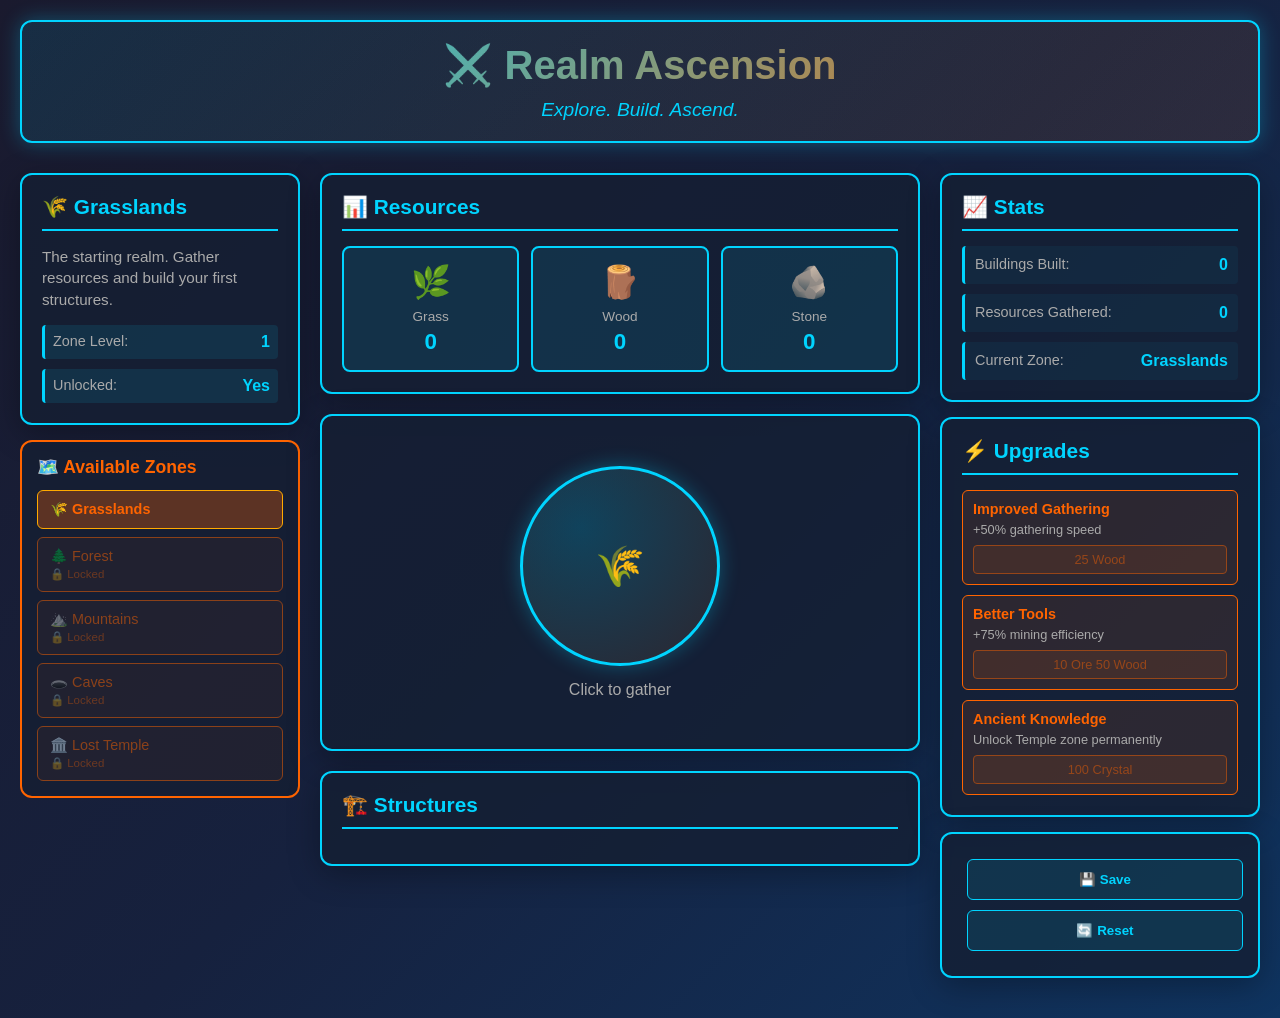
<file: index.html>
<!DOCTYPE html>
<html lang="en">
<head>
    <meta charset="UTF-8">
    <meta name="viewport" content="width=device-width, initial-scale=1.0">
    <meta name="description" content="Realm Ascension - A deep, zone-based incremental game with discovery mechanics and strategic resource management.">
    <title>Realm Ascension</title>
    <link rel="stylesheet" href="styles.css">
</head>
<body>
    <div id="gameContainer" class="game-container">
        <!-- Header -->
        <header class="header">
            <h1>⚔️ Realm Ascension</h1>
            <p class="tagline">Explore. Build. Ascend.</p>
        </header>

        <!-- Main Game Area -->
        <div class="main-content">
            <!-- Left Panel: Zone Info -->
            <aside class="left-panel">
                <div class="zone-card">
                    <h2 id="zoneName">Grasslands</h2>
                    <p id="zoneDescription">The starting realm. Gather resources and build your first structures.</p>
                    <div class="zone-stats">
                        <div class="stat-item">
                            <span class="stat-label">Zone Level:</span>
                            <span class="stat-value" id="zoneLevel">1</span>
                        </div>
                        <div class="stat-item">
                            <span class="stat-label">Unlocked:</span>
                            <span class="stat-value" id="unlocked">Yes</span>
                        </div>
                    </div>
                    <div id="zoneProgress" class="zone-progress" style="display:none;">
                        <p class="progress-label">Progress to next zone:</p>
                        <div class="progress-bar">
                            <div class="progress-fill" id="progressFill"></div>
                        </div>
                        <p class="progress-text" id="progressText">0 / 100</p>
                    </div>
                </div>

                <!-- Zone Navigation -->
                <div class="zone-nav">
                    <h3>🗺️ Available Zones</h3>
                    <div class="zone-list" id="zoneList"></div>
                </div>
            </aside>

            <!-- Center Panel: Main Game Area -->
            <main class="center-panel">
                <!-- Resources Display -->
                <div class="resources-section">
                    <h2>📊 Resources</h2>
                    <div class="resources-grid" id="resourcesGrid"></div>
                </div>

                <!-- Main Action Area -->
                <div class="action-section">
                    <div class="primary-action" id="primaryAction"></div>
                </div>

                <!-- Buildings -->
                <div class="buildings-section">
                    <h2>🏗️ Structures</h2>
                    <div class="buildings-grid" id="buildingsGrid"></div>
                </div>
            </main>

            <!-- Right Panel: Stats & Upgrades -->
            <aside class="right-panel">
                <!-- Stats -->
                <div class="stats-card">
                    <h3>📈 Stats</h3>
                    <div class="stats-list" id="statsList"></div>
                </div>

                <!-- Upgrades -->
                <div class="upgrades-card">
                    <h3>⚡ Upgrades</h3>
                    <div class="upgrades-list" id="upgradesList"></div>
                </div>

                <!-- Actions -->
                <div class="actions-card">
                    <button class="btn btn-secondary" id="saveBtn">💾 Save</button>
                    <button class="btn btn-secondary" id="resetBtn">🔄 Reset</button>
                </div>
            </aside>
        </div>
    </div>

    <script src="game.js"></script>
</body>
</html>
</file>
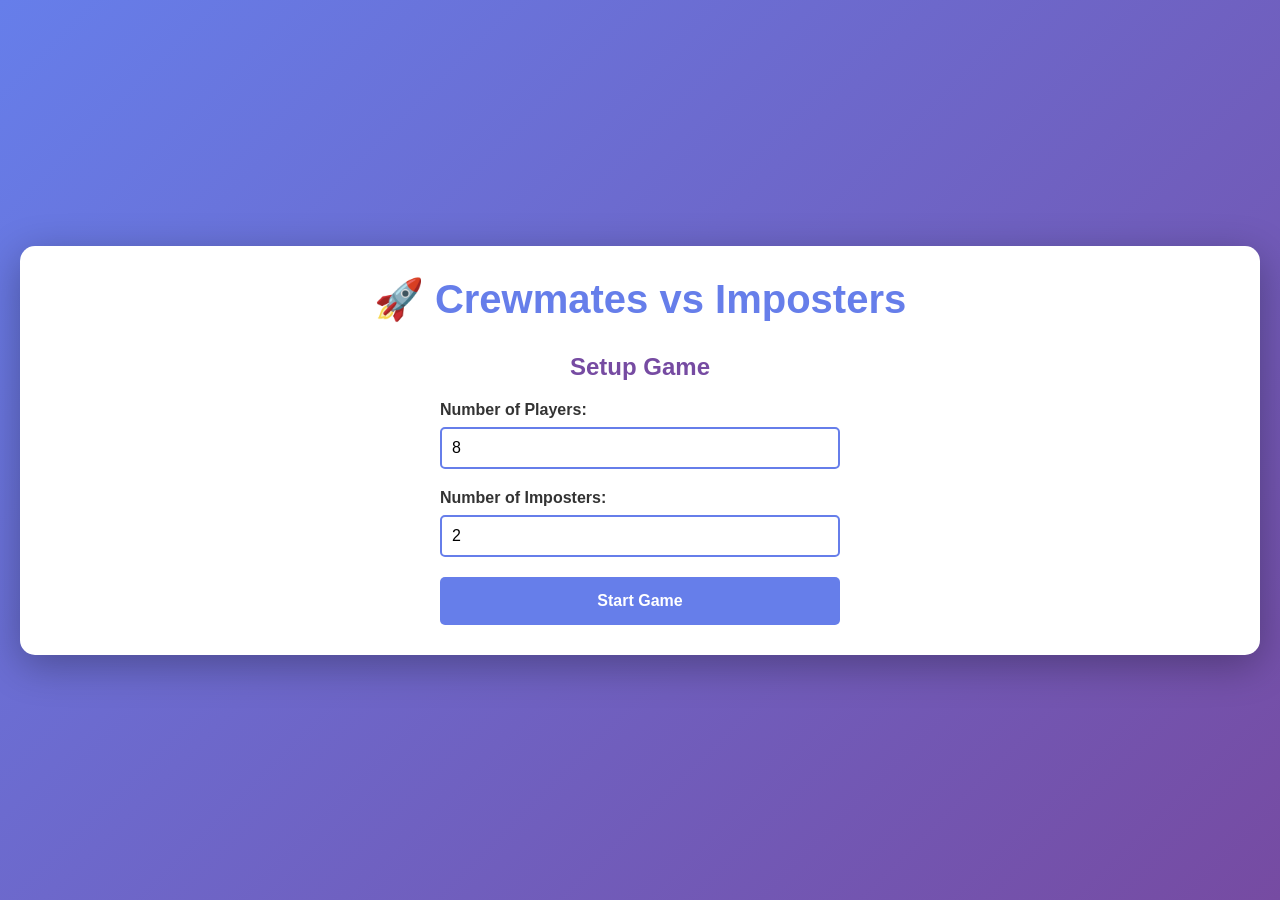
<file: games/crewmates-imposters/index.html>
<!DOCTYPE html>
<html lang="en">
<head>
    <meta charset="UTF-8">
    <meta name="viewport" content="width=device-width, initial-scale=1.0">
    <title>Crewmates vs Imposters</title>
    <link rel="stylesheet" href="style.css">
</head>
<body>
    <div class="container">
        <h1>🚀 Crewmates vs Imposters</h1>
        
        <!-- Game Setup Screen -->
        <div id="setupScreen" class="screen active">
            <h2>Setup Game</h2>
            <div class="setup-form">
                <div class="form-group">
                    <label for="playerCount">Number of Players:</label>
                    <input type="number" id="playerCount" min="4" max="15" value="8">
                </div>
                <div class="form-group">
                    <label for="imposterCount">Number of Imposters:</label>
                    <input type="number" id="imposterCount" min="1" max="3" value="2">
                </div>
                <button onclick="startGame()" class="btn btn-primary">Start Game</button>
            </div>
        </div>

        <!-- Game Screen -->
        <div id="gameScreen" class="screen">
            <div class="game-header">
                <div class="status">Status: <span id="gameStatus">Playing</span></div>
                <div class="round">Round: <span id="roundCounter">1</span></div>
                <button onclick="callMeeting()" class="btn btn-meeting">📢 Call Meeting</button>
            </div>

            <div class="game-grid">
                <div class="section">
                    <h3>Crewmates</h3>
                    <div id="crewmatesList" class="players-list"></div>
                </div>
                <div class="section">
                    <h3>Imposters (Hidden)</h3>
                    <div id="impostersList" class="players-list"></div>
                </div>
            </div>

            <div class="tasks-section">
                <h3>Tasks</h3>
                <div id="tasksList" class="tasks-list"></div>
            </div>

            <div class="actions">
                <button onclick="endRound()" class="btn btn-secondary">End Round</button>
                <button onclick="resetGame()" class="btn btn-danger">New Game</button>
            </div>
        </div>

        <!-- Meeting Screen -->
        <div id="meetingScreen" class="screen">
            <h2>Emergency Meeting</h2>
            <div class="discussion">
                <p>Everyone gather! Someone call a meeting.</p>
            </div>
            <div class="voting-section">
                <h3>Vote Someone Out</h3>
                <div id="votingList" class="voting-list"></div>
                <p class="skip-vote" onclick="skipVote()">Skip Vote</p>
            </div>
            <div id="voteResults" class="vote-results"></div>
        </div>

        <!-- Game Over Screen -->
        <div id="gameOverScreen" class="screen">
            <h2 id="gameOverTitle">Game Over!</h2>
            <div id="gameOverContent" class="game-over-content"></div>
            <button onclick="resetGame()" class="btn btn-primary">Play Again</button>
        </div>
    </div>

    <script src="script.js"></script>
</body>
</html>
</file>
<file: styles.css>
* {
    margin: 0;
    padding: 0;
    box-sizing: border-box;
}

body {
    font-family: 'Segoe UI', Tahoma, Geneva, Verdana, sans-serif;
    background: linear-gradient(135deg, #1a1a2e 0%, #16213e 50%, #0f3460 100%);
    color: #e0e0e0;
    min-height: 100vh;
    padding: 20px;
    overflow-x: hidden;
}

/* Scrollbar */
::-webkit-scrollbar {
    width: 8px;
}

::-webkit-scrollbar-track {
    background: rgba(255, 255, 255, 0.05);
}

::-webkit-scrollbar-thumb {
    background: #00d4ff;
    border-radius: 4px;
}

.game-container {
    max-width: 1600px;
    margin: 0 auto;
}

/* Header */
.header {
    text-align: center;
    margin-bottom: 30px;
    padding: 20px;
    background: linear-gradient(135deg, rgba(0, 212, 255, 0.1), rgba(255, 100, 0, 0.1));
    border: 2px solid #00d4ff;
    border-radius: 12px;
    box-shadow: 0 0 20px rgba(0, 212, 255, 0.3);
}

.header h1 {
    font-size: 2.5em;
    margin-bottom: 10px;
    background: linear-gradient(135deg, #00d4ff, #ff6400);
    -webkit-background-clip: text;
    -webkit-text-fill-color: transparent;
    background-clip: text;
}

.tagline {
    font-size: 1.2em;
    color: #00d4ff;
    font-style: italic;
}

/* Main Content Grid */
.main-content {
    display: grid;
    grid-template-columns: 280px 1fr 320px;
    gap: 20px;
    margin-bottom: 20px;
}

/* Panels */
.left-panel,
.right-panel {
    display: flex;
    flex-direction: column;
    gap: 15px;
}

.center-panel {
    display: flex;
    flex-direction: column;
    gap: 20px;
}

/* Cards */
.zone-card,
.stats-card,
.upgrades-card,
.actions-card,
.resources-section,
.action-section,
.buildings-section {
    background: rgba(20, 30, 50, 0.8);
    border: 2px solid #00d4ff;
    border-radius: 12px;
    padding: 20px;
    box-shadow: 0 8px 32px rgba(0, 0, 0, 0.3);
}

.zone-card h2,
.stats-card h3,
.upgrades-card h3,
.actions-card h3,
.resources-section h2,
.buildings-section h2 {
    color: #00d4ff;
    margin-bottom: 15px;
    font-size: 1.3em;
    border-bottom: 2px solid #00d4ff;
    padding-bottom: 10px;
}

.zone-card p {
    color: #aaa;
    font-size: 0.95em;
    margin-bottom: 15px;
    line-height: 1.4;
}

/* Zone Stats */
.zone-stats {
    display: flex;
    flex-direction: column;
    gap: 10px;
}

.stat-item {
    display: flex;
    justify-content: space-between;
    padding: 8px;
    background: rgba(0, 212, 255, 0.1);
    border-left: 3px solid #00d4ff;
    border-radius: 4px;
}

.stat-label {
    color: #aaa;
    font-size: 0.9em;
}

.stat-value {
    color: #00d4ff;
    font-weight: bold;
}

/* Progress Bar */
.zone-progress {
    margin-top: 15px;
    padding-top: 15px;
    border-top: 2px solid rgba(0, 212, 255, 0.2);
}

.progress-label {
    font-size: 0.9em;
    color: #aaa;
    margin-bottom: 8px;
}

.progress-bar {
    width: 100%;
    height: 20px;
    background: rgba(0, 0, 0, 0.3);
    border: 1px solid #00d4ff;
    border-radius: 10px;
    overflow: hidden;
}

.progress-fill {
    height: 100%;
    background: linear-gradient(90deg, #00d4ff, #ff6400);
    width: 0%;
    transition: width 0.3s ease;
}

.progress-text {
    font-size: 0.8em;
    color: #aaa;
    margin-top: 5px;
    text-align: center;
}

/* Zone Navigation */
.zone-nav {
    background: rgba(20, 30, 50, 0.8);
    border: 2px solid #ff6400;
    border-radius: 12px;
    padding: 15px;
}

.zone-nav h3 {
    color: #ff6400;
    margin-bottom: 12px;
    font-size: 1.1em;
}

.zone-list {
    display: flex;
    flex-direction: column;
    gap: 8px;
}

.zone-btn {
    padding: 10px 12px;
    background: rgba(255, 100, 0, 0.1);
    border: 1px solid #ff6400;
    border-radius: 6px;
    color: #ff6400;
    cursor: pointer;
    font-size: 0.9em;
    transition: all 0.3s ease;
    text-align: left;
}

.zone-btn:hover:not(:disabled) {
    background: rgba(255, 100, 0, 0.2);
    border-color: #ffaa00;
}

.zone-btn.active {
    background: rgba(255, 100, 0, 0.3);
    border-color: #ffaa00;
    font-weight: bold;
}

.zone-btn:disabled {
    opacity: 0.5;
    cursor: not-allowed;
}

.zone-btn .locked {
    font-size: 0.8em;
    opacity: 0.7;
}

/* Resources Grid */
.resources-grid {
    display: grid;
    grid-template-columns: repeat(auto-fit, minmax(150px, 1fr));
    gap: 12px;
}

.resource-card {
    background: rgba(0, 212, 255, 0.1);
    border: 2px solid #00d4ff;
    border-radius: 8px;
    padding: 15px;
    text-align: center;
}

.resource-icon {
    font-size: 2em;
    margin-bottom: 8px;
}

.resource-name {
    color: #aaa;
    font-size: 0.85em;
    margin-bottom: 5px;
}

.resource-amount {
    color: #00d4ff;
    font-size: 1.4em;
    font-weight: bold;
}

.resource-rate {
    color: #888;
    font-size: 0.75em;
    margin-top: 5px;
}

/* Primary Action */
.primary-action {
    text-align: center;
    padding: 30px;
}

.action-button {
    width: 200px;
    height: 200px;
    border-radius: 50%;
    border: 3px solid #00d4ff;
    background: radial-gradient(circle at 30% 30%, rgba(0, 212, 255, 0.2), rgba(255, 100, 0, 0.1));
    color: #00d4ff;
    font-size: 2.5em;
    cursor: pointer;
    transition: all 0.1s ease;
    box-shadow: 0 0 20px rgba(0, 212, 255, 0.3);
    display: flex;
    align-items: center;
    justify-content: center;
    margin: 0 auto;
}

.action-button:hover {
    transform: scale(1.05);
    box-shadow: 0 0 40px rgba(0, 212, 255, 0.6);
}

.action-button:active {
    transform: scale(0.95);
}

/* Buildings Grid */
.buildings-grid {
    display: grid;
    grid-template-columns: repeat(auto-fill, minmax(200px, 1fr));
    gap: 15px;
}

.building-card {
    background: rgba(30, 40, 60, 0.8);
    border: 2px solid #00d4ff;
    border-radius: 8px;
    padding: 15px;
    transition: all 0.3s ease;
}

.building-card:hover {
    border-color: #ff6400;
    box-shadow: 0 0 15px rgba(0, 212, 255, 0.4);
}

.building-icon {
    font-size: 2.5em;
    margin-bottom: 10px;
}

.building-name {
    color: #00d4ff;
    font-weight: bold;
    margin-bottom: 5px;
}

.building-description {
    color: #aaa;
    font-size: 0.85em;
    margin-bottom: 10px;
    line-height: 1.3;
}

.building-count {
    color: #888;
    font-size: 0.8em;
    margin-bottom: 10px;
}

.building-cost {
    background: rgba(0, 212, 255, 0.1);
    border: 1px solid #00d4ff;
    border-radius: 4px;
    padding: 8px;
    margin-bottom: 10px;
    font-size: 0.85em;
}

.cost-item {
    color: #00d4ff;
    margin: 3px 0;
}

.buy-btn {
    width: 100%;
    padding: 10px;
    background: linear-gradient(135deg, #00d4ff, #ff6400);
    border: none;
    border-radius: 6px;
    color: #1a1a2e;
    font-weight: bold;
    cursor: pointer;
    transition: all 0.3s ease;
}

.buy-btn:hover:not(:disabled) {
    transform: translateY(-2px);
    box-shadow: 0 5px 15px rgba(0, 212, 255, 0.4);
}

.buy-btn:disabled {
    opacity: 0.5;
    cursor: not-allowed;
}

/* Stats List */
.stats-list {
    display: flex;
    flex-direction: column;
    gap: 10px;
}

.stats-item {
    padding: 10px;
    background: rgba(0, 212, 255, 0.05);
    border-left: 3px solid #00d4ff;
    border-radius: 4px;
    display: flex;
    justify-content: space-between;
}

.stats-item-label {
    color: #aaa;
    font-size: 0.9em;
}

.stats-item-value {
    color: #00d4ff;
    font-weight: bold;
}

/* Upgrades List */
.upgrades-list {
    display: flex;
    flex-direction: column;
    gap: 10px;
}

.upgrade-item {
    background: rgba(255, 100, 0, 0.1);
    border: 1px solid #ff6400;
    border-radius: 6px;
    padding: 10px;
}

.upgrade-name {
    color: #ff6400;
    font-weight: bold;
    font-size: 0.9em;
    margin-bottom: 5px;
}

.upgrade-desc {
    color: #aaa;
    font-size: 0.8em;
    margin-bottom: 8px;
}

.upgrade-btn {
    width: 100%;
    padding: 6px;
    background: rgba(255, 100, 0, 0.2);
    border: 1px solid #ff6400;
    border-radius: 4px;
    color: #ff6400;
    font-size: 0.8em;
    cursor: pointer;
    transition: all 0.3s ease;
}

.upgrade-btn:hover:not(:disabled) {
    background: rgba(255, 100, 0, 0.3);
}

.upgrade-btn:disabled {
    opacity: 0.5;
    cursor: not-allowed;
}

/* Buttons */
.btn {
    padding: 12px 20px;
    border: none;
    border-radius: 6px;
    cursor: pointer;
    font-weight: bold;
    transition: all 0.3s ease;
    margin: 5px;
}

.btn-secondary {
    background: rgba(0, 212, 255, 0.1);
    border: 1px solid #00d4ff;
    color: #00d4ff;
    width: 100%;
}

.btn-secondary:hover {
    background: rgba(0, 212, 255, 0.2);
}

.actions-card {
    display: flex;
    flex-direction: column;
}

/* Responsive */
@media (max-width: 1024px) {
    .main-content {
        grid-template-columns: 1fr;
    }
    
    .left-panel,
    .right-panel {
        order: 0;
    }
    
    .center-panel {
        order: 1;
    }
}

@media (max-width: 768px) {
    .header h1 {
        font-size: 2em;
    }
    
    .action-button {
        width: 150px;
        height: 150px;
        font-size: 2em;
    }
    
    .buildings-grid {
        grid-template-columns: repeat(auto-fill, minmax(150px, 1fr));
    }
}
</file>
<file: games/crewmates-imposters/style.css>
* {
    margin: 0;
    padding: 0;
    box-sizing: border-box;
}

body {
    font-family: 'Arial', sans-serif;
    background: linear-gradient(135deg, #667eea 0%, #764ba2 100%);
    min-height: 100vh;
    display: flex;
    justify-content: center;
    align-items: center;
    color: #333;
    padding: 20px;
}

.container {
    width: 100%;
    max-width: 1400px;
    background: white;
    border-radius: 15px;
    box-shadow: 0 10px 40px rgba(0, 0, 0, 0.3);
    padding: 30px;
}

h1 {
    text-align: center;
    color: #667eea;
    margin-bottom: 30px;
    font-size: 2.5em;
}

h2 {
    color: #764ba2;
    margin-bottom: 20px;
    text-align: center;
}

h3 {
    color: #667eea;
    margin: 15px 0 10px 0;
    font-size: 1.1em;
}

.screen {
    display: none;
}

.screen.active {
    display: block;
    animation: fadeIn 0.3s ease-in;
}

@keyframes fadeIn {
    from {
        opacity: 0;
        transform: translateY(10px);
    }
    to {
        opacity: 1;
        transform: translateY(0);
    }
}

/* Setup Screen */
.setup-form {
    max-width: 400px;
    margin: 0 auto;
}

.form-group {
    margin-bottom: 20px;
}

.form-group label {
    display: block;
    margin-bottom: 8px;
    font-weight: bold;
    color: #333;
}

.form-group input {
    width: 100%;
    padding: 10px;
    border: 2px solid #667eea;
    border-radius: 5px;
    font-size: 1em;
}

/* Buttons */
.btn {
    padding: 10px 20px;
    border: none;
    border-radius: 5px;
    cursor: pointer;
    font-size: 1em;
    font-weight: bold;
    transition: all 0.3s ease;
}

.btn-primary {
    background: #667eea;
    color: white;
    width: 100%;
    padding: 15px;
}

.btn-primary:hover {
    background: #5568d3;
    transform: scale(1.02);
}

.btn-secondary {
    background: #f0ad4e;
    color: white;
    margin: 10px 5px;
}

.btn-secondary:hover {
    background: #ec971f;
}

.btn-danger {
    background: #d9534f;
    color: white;
    margin: 10px 5px;
}

.btn-danger:hover {
    background: #c9302c;
}

.btn-meeting {
    background: #5cb85c;
    color: white;
    padding: 8px 15px;
    font-size: 0.95em;
}

.btn-meeting:hover {
    background: #4cae4c;
}

/* Game Header */
.game-header {
    display: flex;
    justify-content: space-between;
    align-items: center;
    margin-bottom: 20px;
    padding: 15px;
    background: #f5f5f5;
    border-radius: 8px;
}

.status, .round {
    font-weight: bold;
    color: #333;
}

/* Map Container */
.map-container {
    display: grid;
    grid-template-columns: 1fr 300px;
    gap: 20px;
    margin-bottom: 20px;
    background: #f9f9f9;
    padding: 15px;
    border-radius: 8px;
}

@media (max-width: 1024px) {
    .map-container {
        grid-template-columns: 1fr;
    }
}

#gameMap {
    background: linear-gradient(135deg, #2c3e50 0%, #34495e 100%);
    border: 3px solid #667eea;
    border-radius: 8px;
    display: block;
    width: 100%;
    max-width: 800px;
    height: 600px;
    cursor: crosshair;
}

/* Info Panel */
.info-panel {
    background: white;
    border-radius: 8px;
    padding: 15px;
    border-left: 4px solid #667eea;
    overflow-y: auto;
    max-height: 600px;
}

.info-section {
    margin-bottom: 20px;
    padding-bottom: 15px;
    border-bottom: 2px solid #eee;
}

.info-section:last-child {
    border-bottom: none;
}

.info-section h3 {
    color: #667eea;
    margin-bottom: 10px;
    font-size: 1em;
}

.players-list {
    display: flex;
    flex-direction: column;
    gap: 8px;
}

.player {
    padding: 8px 12px;
    border-radius: 5px;
    font-weight: bold;
    font-size: 0.9em;
    transition: all 0.2s;
}

.player.crewmate {
    background: #5cb85c;
    color: white;
}

.player.imposter {
    background: #d9534f;
    color: white;
}

.player.dead {
    opacity: 0.5;
    text-decoration: line-through;
    background: #999;
}

/* Tasks Section */
.tasks-list {
    display: flex;
    flex-direction: column;
    gap: 8px;
}

.task {
    padding: 8px;
    background: #f0f7ff;
    border: 2px solid #5cb85c;
    border-radius: 5px;
    cursor: pointer;
    transition: all 0.2s;
    font-size: 0.9em;
}

.task:hover {
    background: #e8f5e9;
}

.task.completed {
    background: #5cb85c;
    color: white;
}

/* Actions */
.actions {
    text-align: center;
    margin-top: 20px;
}

/* Meeting Screen */
.discussion {
    text-align: center;
    padding: 20px;
    background: #fff3cd;
    border-radius: 8px;
    margin-bottom: 20px;
    border-left: 4px solid #ffc107;
}

.voting-section {
    padding: 20px;
    background: #f0f0f0;
    border-radius: 8px;
    margin-bottom: 20px;
}

.voting-list {
    display: grid;
    grid-template-columns: repeat(auto-fit, minmax(150px, 1fr));
    gap: 10px;
    margin-top: 15px;
}

.vote-btn {
    padding: 10px;
    background: #667eea;
    color: white;
    border: none;
    border-radius: 5px;
    cursor: pointer;
    font-weight: bold;
    transition: all 0.2s;
}

.vote-btn:hover {
    background: #5568d3;
    transform: scale(1.05);
}

.skip-vote {
    text-align: center;
    margin-top: 15px;
    color: #667eea;
    cursor: pointer;
    font-weight: bold;
    text-decoration: underline;
}

.skip-vote:hover {
    color: #5568d3;
}

.vote-results {
    margin-top: 20px;
    padding: 15px;
    background: white;
    border-radius: 8px;
    min-height: 50px;
}

/* Game Over Screen */
.game-over-content {
    padding: 20px;
    background: #f5f5f5;
    border-radius: 8px;
    margin-bottom: 20px;
    text-align: center;
    font-size: 1.1em;
}

.game-over-content p {
    margin: 10px 0;
    line-height: 1.6;
}

.winner {
    font-weight: bold;
    font-size: 1.3em;
    color: #5cb85c;
    margin: 15px 0;
}

.winner.imposters {
    color: #d9534f;
}
</file>
